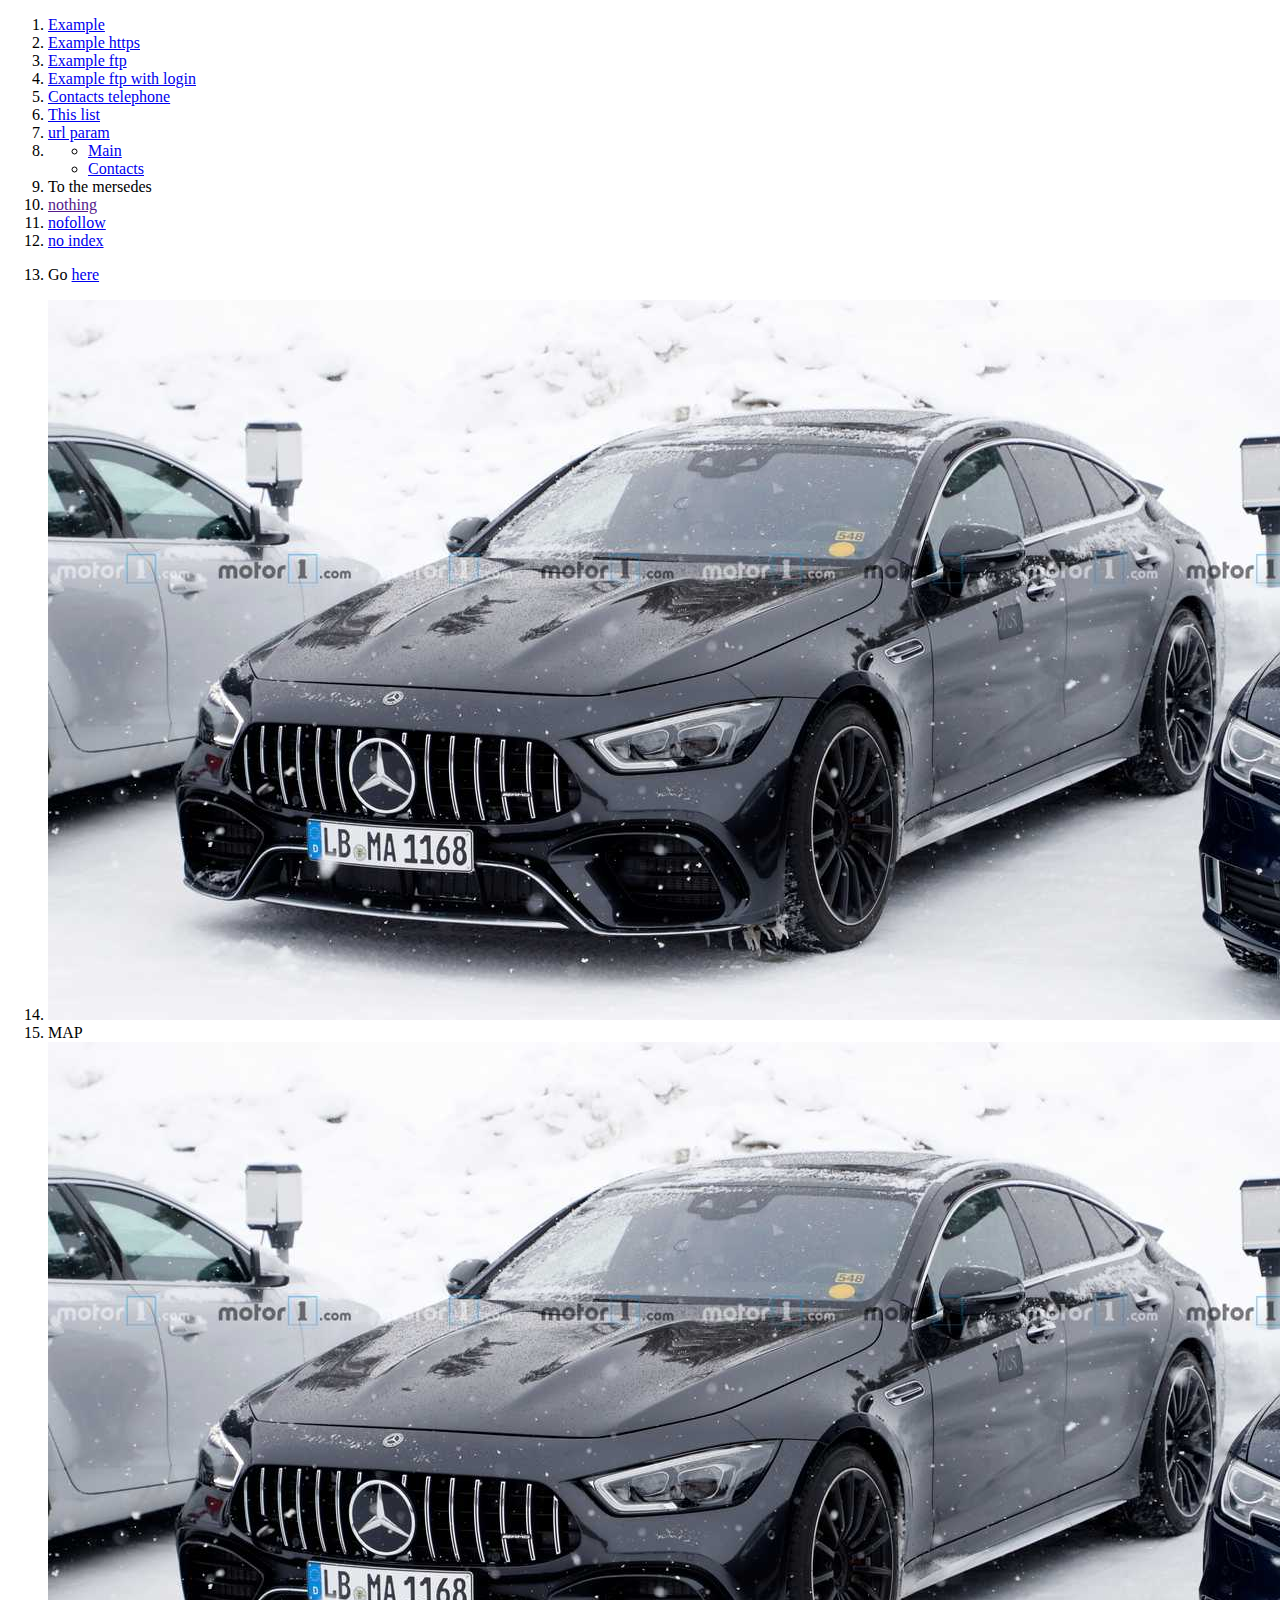
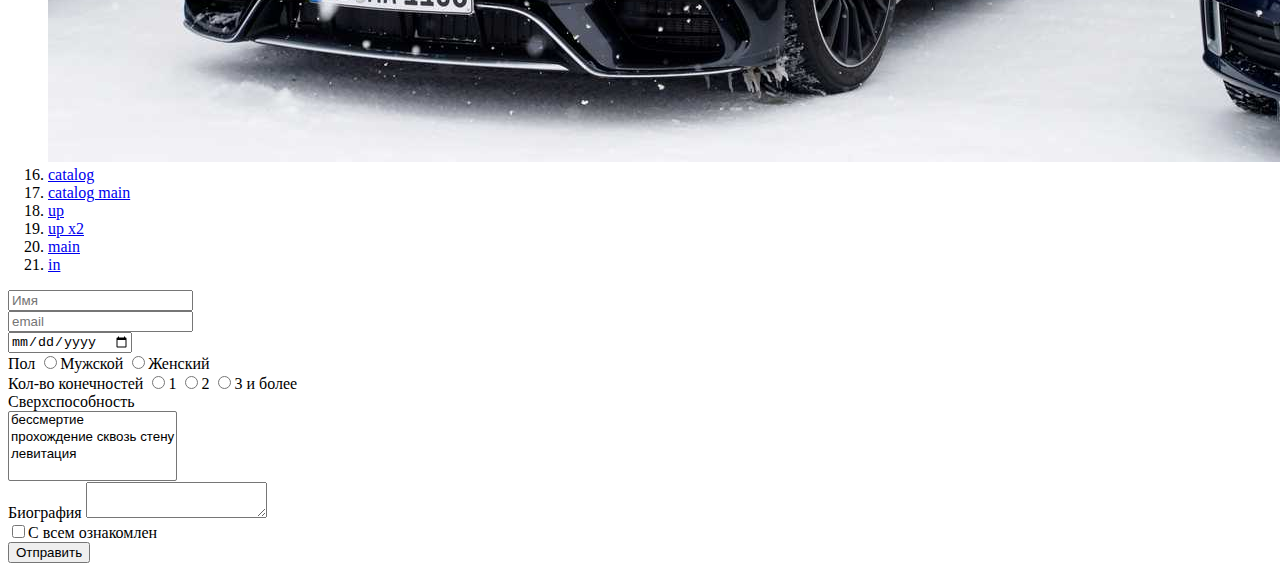
<file: Index.html>
<!DOCTYPE html>
<html lang="ru">
  <head>
    <title>Задание №1</title>
  </head>

  <body>
    <ol id="list">
      <li>
        <a href="//www.example.com" title="Example" target="_blank">Example</a>
      </li>
      <li>
        <a href="https://example.com" title="Example" target="_blank"
          >Example https</a
        >
      </li>
      <li>
        <a href="ftp://example.com/text" title="Example" target="_blank"
          >Example ftp</a
        >
      </li>
      <li>
        <a
          href="ftp://ilya:123456@example.com/text"
          title="Example"
          target="_blank"
          >Example ftp with login</a
        >
      </li>
      <li>
        <a
          href="https://example.com/contacts#tel"
          title="Example"
          target="_blank"
          >Contacts telephone</a
        >
      </li>
      <li><a href="#list" title="Example" target="_blank">This list</a></li>
      <li>
        <a
          href="https://example.com/main?key=krt8ret8k&id=3546"
          title="Example"
          target="_blank"
          >url param</a
        >
      </li>
      <li>
        <ul>
          <li><a href="https://example.com" title="Main">Main</a></li>
          <li><a href="https://example.com" title="Contacts">Contacts</a></li>
        </ul>
      </li>
      <li><a>To the mersedes</a></li>
      <li>
        <a href="" title="Example" target="_blank">nothing</a>
      </li>
      <li>
        <a
          href="https://example.com"
          title="Example"
          target="_blank"
          rel="nofollow"
          >nofollow</a
        >
      </li>
      <li>
        <a
          href="https://example.com"
          title="Example"
          target="_blank"
          rel="noindex"
          >no index</a
        >
      </li>
      <li>
        <p>Go <a href="//www.example.com" title="Example" target="_blank">here</a></p>
      </li>
      <li>
        <a href="https://example.com" title="Example" target="_blank"
          ><img src="photo.jpg" alt="Ed Sheeran"
        /></a>
      </li>
      <li>
        MAP
        <img src="photo.jpg" usemap="#image-map" alt="MERSEDES" />

        <map name="image-map">
          <area
            target="_blank"
            alt="Example"
            title="Example"
            href="https://example.com"
            coords="0,162,3,3,214,91"
            shape="poly"
          />
          <area
            target="_blank"
            alt="Example"
            title="Example"
            href="https://example.com"
            coords="129,239,87"
            shape="circle"
          />
        </map>
      </li>
      <li>
        <a href="./main.html" title="Example" target="_blank">catalog</a>
      </li>
      <li>
        <a href="./about/main.html" title="Example" target="_blank"
          >catalog main</a
        >
      </li>
      <li>
        <a href="../contacts" title="Example" target="_blank">up</a>
      </li>
      <li>
        <a href="../../contacts" title="Example" target="_blank">up x2</a>
      </li>
      <li>
        <a href="/" title="Example" target="_blank">main</a>
      </li>
      <li>
        <a href="/main.html" title="Example" target="_blank">in</a>
      </li>
    </ol>

    <form id="contract-form" action="/">
      <label> <input type="text" placeholder="Имя" /><br /></label>
      <label><input type="email" placeholder="email" /><br /></label>
      <label><input type="date" /><br /></label>
      <label>
        Пол
        <input type="radio" name="gender" value="male" />Мужской
      </label>
      <label>
        <input type="radio" name="gender" value="female" />Женский
      </label>
      <br />
      <label>
        Кол-во конечностей
        <input type="radio" name="arms" value="1" />1
      </label>
      <label> <input type="radio" name="arms" value="2" />2 </label>
      <label> <input type="radio" name="arms" value="more" />3 и более </label>
      <br />
      <label>
        Сверхспособность<br />
        <select name="arg[]" multiple="multiple">
          <option value="god">бессмертие</option>
          <option value="wall">прохождение сквозь стену</option>
          <option value="fly">левитация</option>
        </select> </label
      ><br />
      <label> Биография <textarea name="about"></textarea></label><br />
      <label><input type="checkbox" />С всем ознакомлен</label><br />
      <button type="submit">Отправить</button>
    </form>
  </body>
</html>
</file>
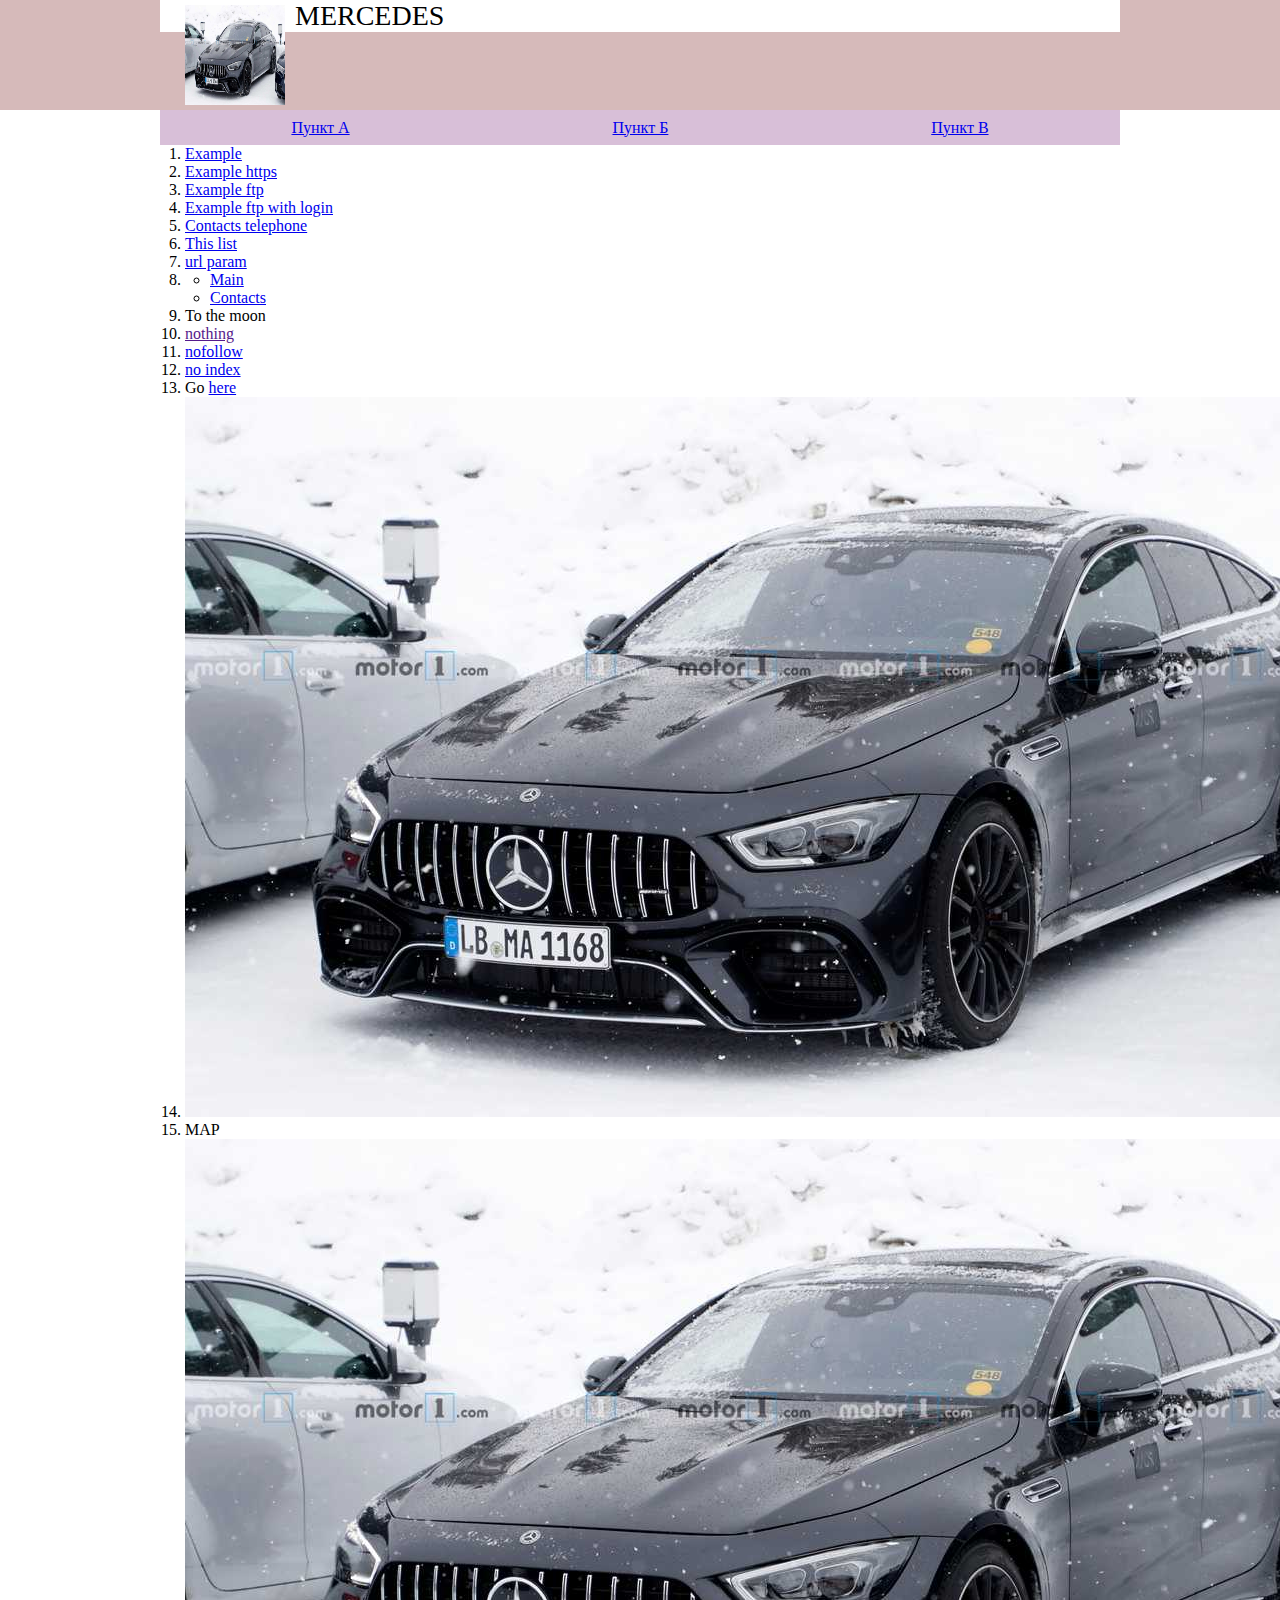
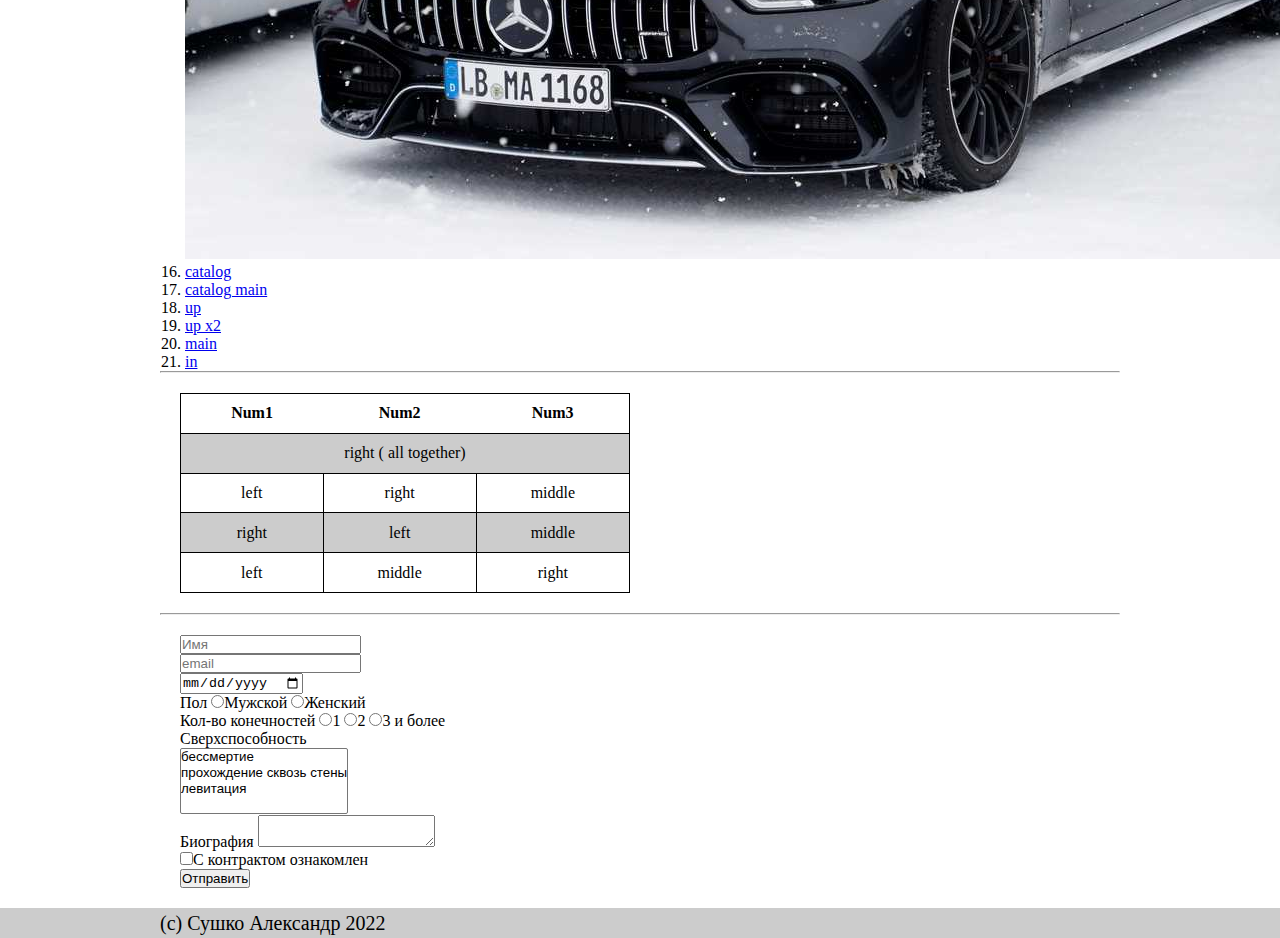
<file: Index2.html>
<!DOCTYPE html>
<html lang="ru">
  <head>
    <title>ЗАДАНИЕ №2</title>
    <link rel="stylesheet" href="Style2.css" />
  </head>

  <body>
    <header>
      <div class="container">
        <div class="head">
          <img src="photo.jpg" alt="Mercedes" />
          <p class="title">MERCEDES</p>
        </div>
      </div>
    </header>
    <nav>
      <div class="container">
        <div class="nav-menu">
          <ul class="navigation">
            <li><a href="#">Пункт А</a></li>
            <li><a href="#">Пункт Б</a></li>
            <li><a href="#">Пункт В</a></li>
          </ul>
        </div>
      </div>
    </nav>
    <div class="content">
      <div class="container">
        <ol id="list">
          <li>
            <a href="//www.example.com" title="Example" target="_blank"
              >Example</a
            >
          </li>
          <li>
            <a href="https://example.com" title="Example" target="_blank"
              >Example https</a
            >
          </li>
          <li>
            <a href="ftp://example.com/text" title="Example" target="_blank"
              >Example ftp</a
            >
          </li>
          <li>
            <a
              href="ftp://ilya:123456@example.com/text"
              title="Example"
              target="_blank"
              >Example ftp with login</a
            >
          </li>
          <li>
            <a
              href="https://example.com/contacts#tel"
              title="Example"
              target="_blank"
              >Contacts telephone</a
            >
          </li>
          <li><a href="#list" title="Example" target="_blank">This list</a></li>
          <li>
            <a
              href="https://example.com/main?key=krt8ret8k&id=3546"
              title="Example"
              target="_blank"
              >url param</a
            >
          </li>
          <li>
            <ul>
              <li><a href="https://example.com" title="Main">Main</a></li>
              <li>
                <a href="https://example.com" title="Contacts">Contacts</a>
              </li>
            </ul>
          </li>
          <li><a>To the moon</a></li>
          <li>
            <a href="" title="Example" target="_blank">nothing</a>
          </li>
          <li>
            <a
              href="https://example.com"
              title="Example"
              target="_blank"
              rel="nofollow"
              >nofollow</a
            >
          </li>
          <li>
            <a
              href="https://example.com"
              title="Example"
              target="_blank"
              rel="noindex"
              >no index</a
            >
          </li>
          <li>
            <p>
              Go <a href="example.com" title="Example" target="_blank">here</a>
            </p>
          </li>
          <li>
            <a href="https://example.com" title="Example" target="_blank"
              ><img src="photo.jpg" alt="Ed Sheeran"
            /></a>
          </li>
          <li>
            MAP
            <img src="photo.jpg" usemap="#image-map" alt="Ed Sheeran" />

            <map name="image-map">
              <area
                target="_blank"
                alt="Example"
                title="Example"
                href="https://example.com"
                coords="0,162,3,3,214,91"
                shape="poly"
              />
              <area
                target="_blank"
                alt="Example"
                title="Example"
                href="https://example.com"
                coords="129,239,87"
                shape="circle"
              />
            </map>
          </li>
          <li>
            <a href="./main.html" title="Example" target="_blank">catalog</a>
          </li>
          <li>
            <a href="./about/main.html" title="Example" target="_blank"
              >catalog main</a
            >
          </li>
          <li>
            <a href="../contacts" title="Example" target="_blank">up</a>
          </li>
          <li>
            <a href="../../contacts" title="Example" target="_blank">up x2</a>
          </li>
          <li>
            <a href="/" title="Example" target="_blank">main</a>
          </li>
          <li>
            <a href="/main.html" title="Example" target="_blank">in</a>
          </li>
        </ol>
        <hr />
        <table class="main-table">
          <tr>
            <th>Num1</th>
            <th>Num2</th>
            <th>Num3</th>
          </tr>
          <tr>
            <td colspan="3">right ( all together)</td>
          </tr>
          <tr>
            <td>left</td>
            <td>right</td>
            <td>middle</td>
          </tr>
          <tr>
            <td>right</td>
            <td>left</td>
            <td>middle</td>
          </tr>
          <tr>
            <td>left</td>
            <td>middle</td>
            <td>right</td>
          </tr>
        </table>
        <hr />
        <form id="contract-form" method="POST" action="/">
          <label> <input type="text" placeholder="Имя" /><br /></label>
          <label><input type="email" placeholder="email" /><br /></label>
          <label><input type="date" /><br /></label>
          <label>
            Пол
            <input type="radio" name="gender" value="male" />Мужской
          </label>
          <label>
            <input type="radio" name="gender" value="female" />Женский
          </label>
          <br />
          <label>
            Кол-во конечностей
            <input type="radio" name="arms" value="1" />1
          </label>
          <label> <input type="radio" name="arms" value="2" />2 </label>
          <label>
            <input type="radio" name="arms" value="more" />3 и более
          </label>
          <br />
          <label>
            Сверхспособность<br />
            <select name="arg[]" multiple="multiple">
              <option value="god">бессмертие</option>
              <option value="wall">прохождение сквозь стены</option>
              <option value="fly">левитация</option>
            </select> </label
          ><br />
          <label> Биография <textarea name="about"></textarea></label><br />
          <label><input type="checkbox" />С контрактом ознакомлен</label><br />
          <button type="submit">Отправить</button>
        </form>
      </div>
    </div>
    <footer>
      <div class="container">
        <div class="footer"><p>(c) Сушко Александр 2022</p></div>
      </div>
    </footer>
  </body>
</html>
</file>
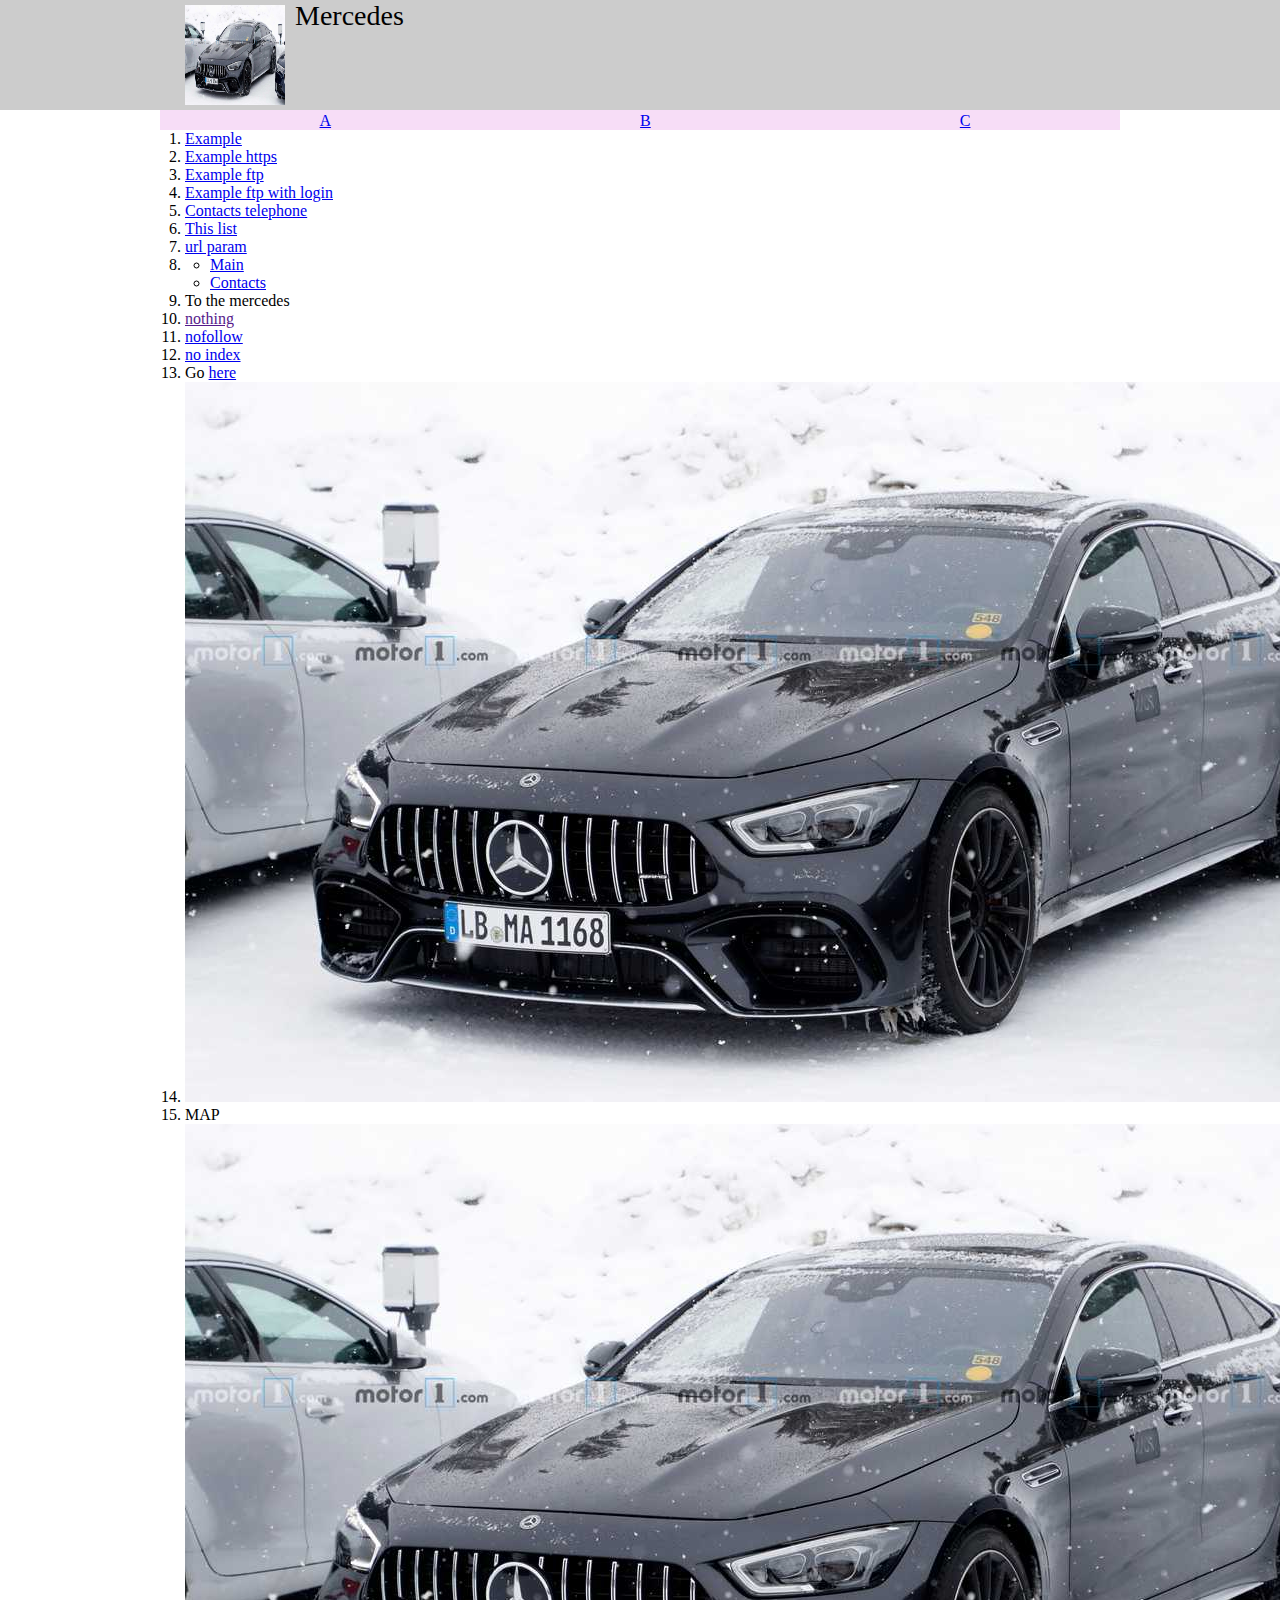
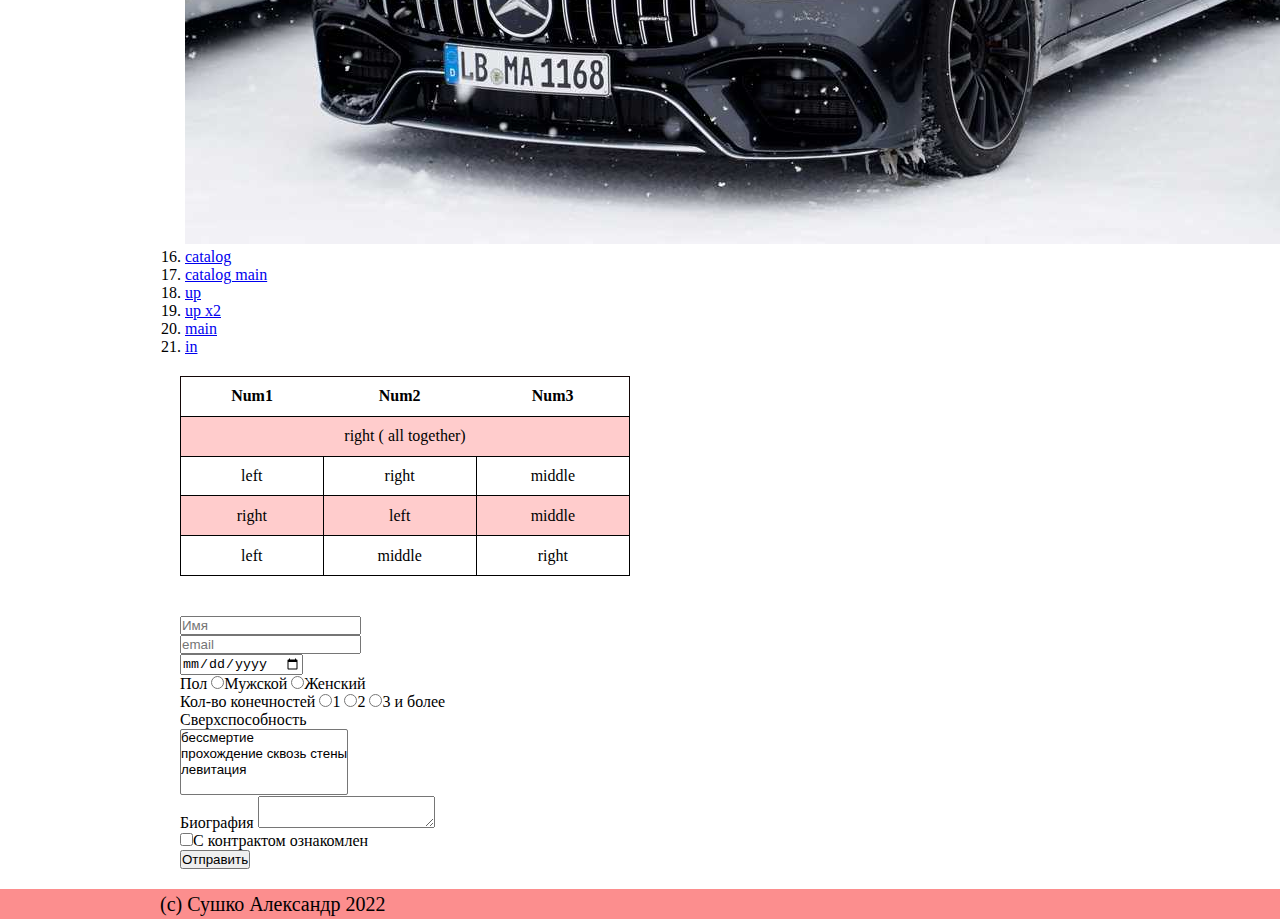
<file: Index3.html>
<!DOCTYPE html>
<html lang="ru">
  <head>
    <title>Задание №3</title>
    <meta name="viewport" content="width=device-width, initial-scale=1.0" />
    <link rel="stylesheet" href="Style3.css" />
  </head>

  <body>
    <header>
      <div class="container">
        <div class="head">
          <img src="photo.jpg" alt="Mercedes" />
          <p class="title">Mercedes</p>
        </div>
      </div>
    </header>
    <nav>
      <div class="container">
        <div class="nav-menu">
          <ul class="navigation">
            <li><a href="#">А</a></li>
            <li><a href="#">B</a></li>
            <li><a href="#">C</a></li>
          </ul>
        </div>
      </div>
    </nav>
    <div class="content">
        <ol id="list">
          <li>
            <a href="//www.example.com" title="Example" target="_blank"
              >Example</a
            >
          </li>
          <li>
            <a href="https://example.com" title="Example" target="_blank"
              >Example https</a
            >
          </li>
          <li>
            <a href="ftp://example.com/text" title="Example" target="_blank"
              >Example ftp</a
            >
          </li>
          <li>
            <a
              href="ftp://ilya:123456@example.com/text"
              title="Example"
              target="_blank"
              >Example ftp with login</a
            >
          </li>
          <li>
            <a
              href="https://example.com/contacts#tel"
              title="Example"
              target="_blank"
              >Contacts telephone</a
            >
          </li>
          <li><a href="#list" title="Example" target="_blank">This list</a></li>
          <li>
            <a
              href="https://example.com/main?key=krt8ret8k&id=3546"
              title="Example"
              target="_blank"
              >url param</a
            >
          </li>
          <li>
            <ul>
              <li><a href="https://example.com" title="Main">Main</a></li>
              <li>
                <a href="https://example.com" title="Contacts">Contacts</a>
              </li>
            </ul>
          </li>
          <li><a>To the mercedes</a></li>
          <li>
            <a href="" title="Example" target="_blank">nothing</a>
          </li>
          <li>
            <a
              href="https://example.com"
              title="Example"
              target="_blank"
              rel="nofollow"
              >nofollow</a
            >
          </li>
          <li>
            <a
              href="https://example.com"
              title="Example"
              target="_blank"
              rel="noindex"
              >no index</a
            >
          </li>
          <li>
            <p>
              Go <a href="example.com" title="Example" target="_blank">here</a>
            </p>
          </li>
          <li>
            <a href="https://example.com" title="Example" target="_blank"
              ><img src="photo.jpg" alt="mercedes"
            /></a>
          </li>
          <li>
            MAP
            <img src="photo.jpg" usemap="#image-map" alt="mercedes" />

            <map name="image-map">
              <area
                target="_blank"
                alt="Example"
                title="Example"
                href="https://example.com"
                coords="0,162,3,3,214,91"
                shape="poly"
              />
              <area
                target="_blank"
                alt="Example"
                title="Example"
                href="https://example.com"
                coords="129,239,87"
                shape="circle"
              />
            </map>
          </li>
          <li>
            <a href="./main.html" title="Example" target="_blank">catalog</a>
          </li>
          <li>
            <a href="./about/main.html" title="Example" target="_blank"
              >catalog main</a
            >
          </li>
          <li>
            <a href="../contacts" title="Example" target="_blank">up</a>
          </li>
          <li>
            <a href="../../contacts" title="Example" target="_blank">up x2</a>
          </li>
          <li>
            <a href="/" title="Example" target="_blank">main</a>
          </li>
          <li>
            <a href="/main.html" title="Example" target="_blank">in</a>
          </li>
        </ol>
        <table class="main-table">
          <tr>
            <th>Num1</th>
            <th>Num2</th>
            <th>Num3</th>
          </tr>
          <tr>
            <td colspan="3">right ( all together)</td>
          </tr>
          <tr>
            <td>left</td>
            <td>right</td>
            <td>middle</td>
          </tr>
          <tr>
            <td>right</td>
            <td>left</td>
            <td>middle</td>
          </tr>
          <tr>
            <td>left</td>
            <td>middle</td>
            <td>right</td>
          </tr>
        </table>
        <form id="contract-form" method="POST" action="/">
          <label> <input type="text" placeholder="Имя" /><br /></label>
          <label><input type="email" placeholder="email" /><br /></label>
          <label><input type="date" /><br /></label>
          <label>
            Пол
            <input type="radio" name="gender" value="male" />Мужской
          </label>
          <label>
            <input type="radio" name="gender" value="female" />Женский
          </label>
          <br />
          <label>
            Кол-во конечностей
            <input type="radio" name="arms" value="1" />1
          </label>
          <label> <input type="radio" name="arms" value="2" />2 </label>
          <label>
            <input type="radio" name="arms" value="more" />3 и более
          </label>
          <br />
          <label>
            Сверхспособность<br />
            <select name="arg[]" multiple="multiple">
              <option value="god">бессмертие</option>
              <option value="wall">прохождение сквозь стены</option>
              <option value="fly">левитация</option>
            </select> </label
          ><br />
          <label> Биография <textarea name="about"></textarea></label><br />
          <label><input type="checkbox" />С контрактом ознакомлен</label><br />
          <button type="submit">Отправить</button>
        </form>
    </div>
    <footer>
      <div class="container">
        <div class="footer"><p>(c) Сушко Александр 2022</p></div>
      </div>
    </footer>
  </body>
</html>
</file>
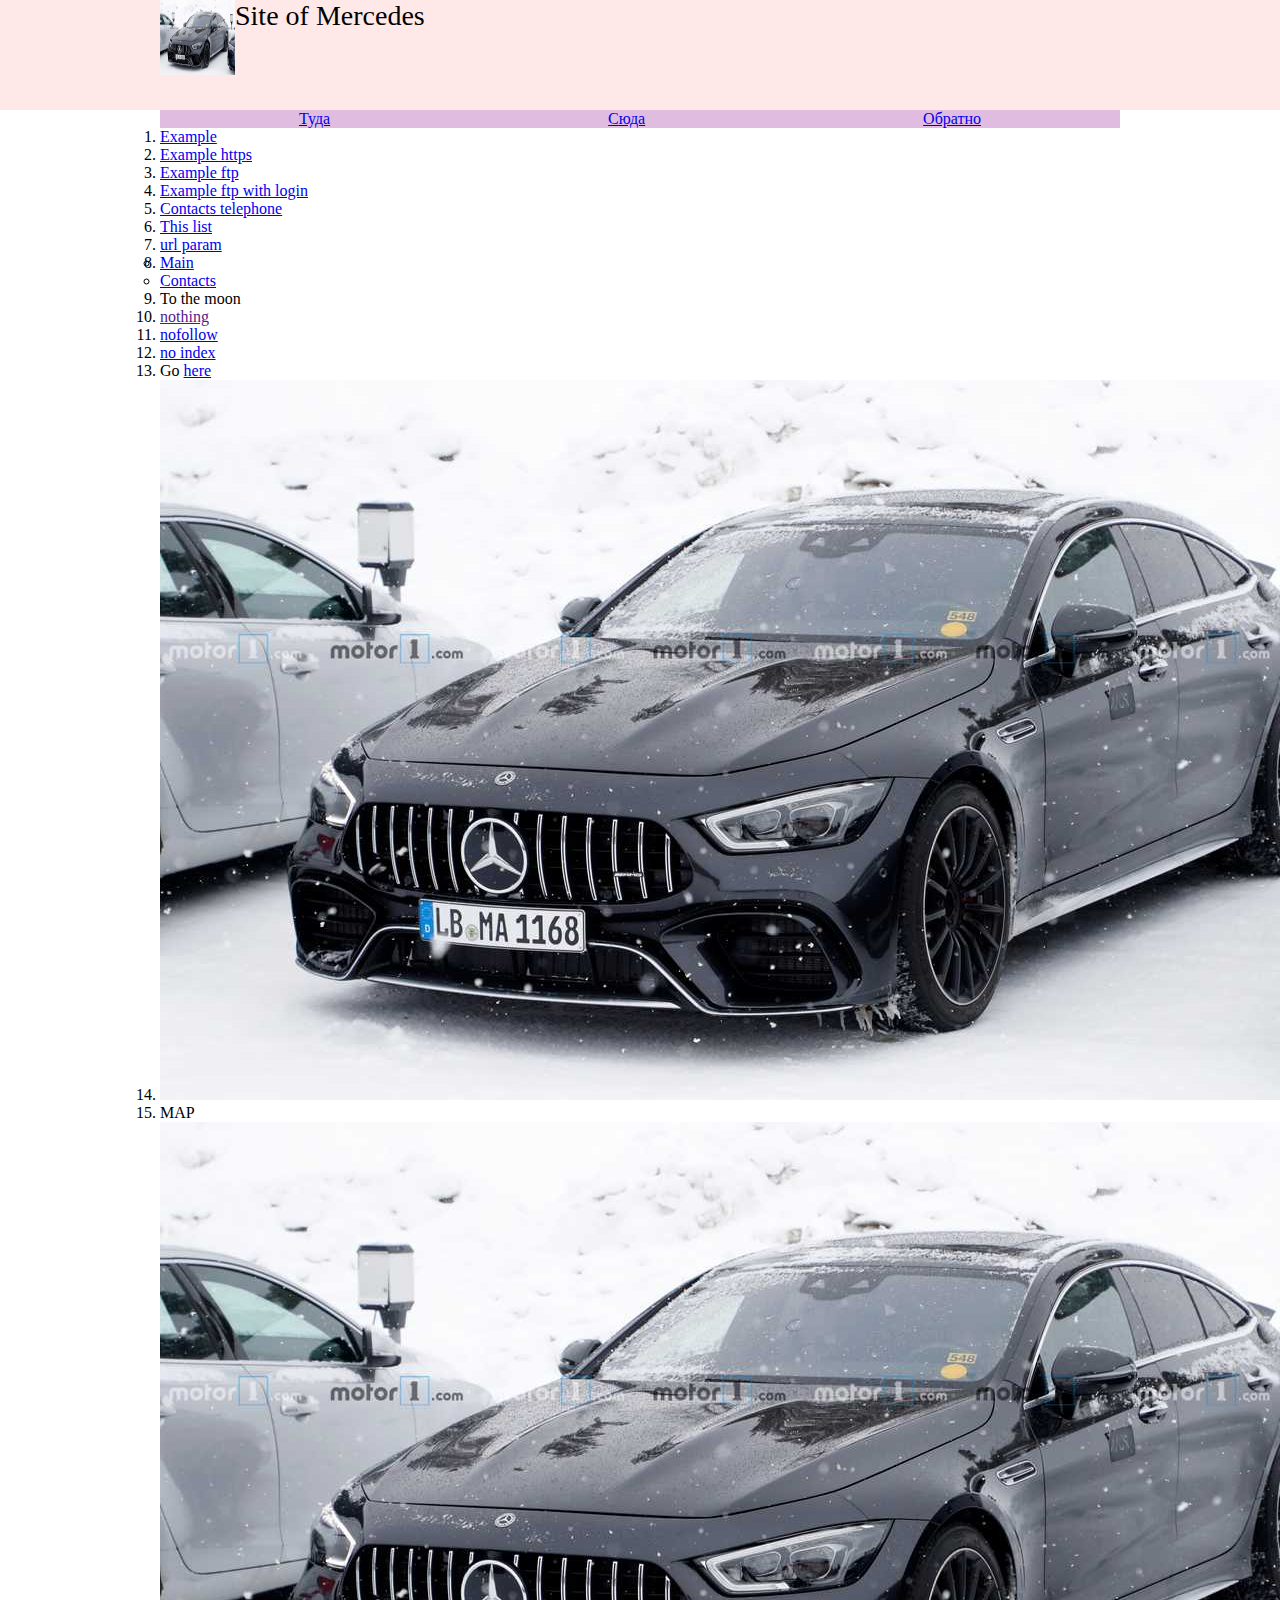
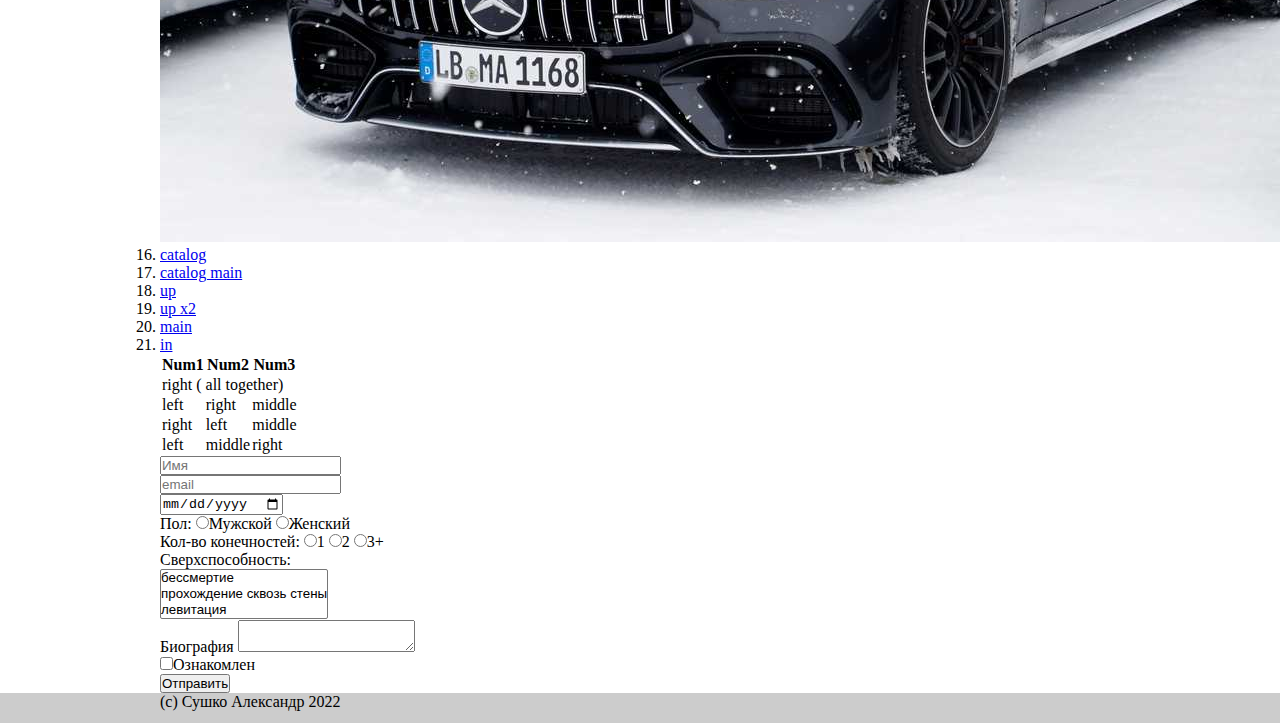
<file: Index4.html>
<!DOCTYPE html>
<html lang="ru">
  <head>
    <title>Задание №4</title>
    <meta name="viewport" content="width=device-width, initial-scale=1.0" />
    <link
      href="https://cdn.jsdelivr.net/npm/bootstrap@5.0.1/dist/css/bootstrap.min.css"
      rel="stylesheet"
      integrity="sha384-+0n0xVW2eSR5OomGNYDnhzAbDsOXxcvSN1TPprVMTNDbiYZCxYbOOl7+AMvyTG2x"
      crossorigin="anonymous"
    />
    <link rel="stylesheet" href="Style4.css" />
  </head>

  <body>
    <header>
      <div class="container">
        <div class="row d-flex mx-sm-m3 align-items-center">
          <div class="col-md-3 col-4">
            <img
              src="photo.jpg"
              alt="Mercedes"
              class="img-fluid rounded float-start"
            />
          </div>
          <div class="col-md-9 col-8">
            <p class="title float-start">Site of Mercedes</p>
          </div>
        </div>
      </div>
    </header>
    <nav class="navbar navbar-expand-lg d-flex mt-0 pt-0">
      <div class="container px-0">
        <ul class="navigation mb-0 ps-3 pb-2">
          <li class="nav-item mt-2"><a href="#">Туда</a></li>
          <li class="nav-item mt-2"><a href="#">Сюда</a></li>
          <li class="nav-item mt-2"><a href="#">Обратно</a></li>
        </ul>
      </div>
    </nav>
    <div class="content">
      <div class="container d-flex flex-column">
        <ol
          class="
            list-group list-group-numbered
            order-1 order-md1
            mt-sm-2 mt-lg-0
          "
        >
          <li class="list-group-item">
            <a href="//www.example.com" title="Example" target="_blank"
              >Example</a
            >
          </li>
          <li class="list-group-item">
            <a href="https://example.com" title="Example" target="_blank"
              >Example https</a
            >
          </li>
          <li class="list-group-item">
            <a href="ftp://example.com/text" title="Example" target="_blank"
              >Example ftp</a
            >
          </li>
          <li class="list-group-item">
            <a
              href="ftp://ilya:123456@example.com/text"
              title="Example"
              target="_blank"
              >Example ftp with login</a
            >
          </li>
          <li class="list-group-item">
            <a
              href="https://example.com/contacts#tel"
              title="Example"
              target="_blank"
              >Contacts telephone</a
            >
          </li>
          <li class="list-group-item">
            <a href="#list" title="Example" target="_blank">This list</a>
          </li>
          <li class="list-group-item">
            <a
              href="https://example.com/main?key=krt8ret8k&id=3546"
              title="Example"
              target="_blank"
              >url param</a
            >
          </li>
          <li class="list-group-item">
            <ul>
              <li><a href="https://example.com" title="Main">Main</a></li>
              <li>
                <a href="https://example.com" title="Contacts">Contacts</a>
              </li>
            </ul>
          </li>
          <li class="list-group-item"><a>To the moon</a></li>
          <li class="list-group-item">
            <a href="" title="Example" target="_blank">nothing</a>
          </li>
          <li class="list-group-item">
            <a
              href="https://example.com"
              title="Example"
              target="_blank"
              rel="nofollow"
              >nofollow</a
            >
          </li>
          <li class="list-group-item">
            <a
              href="https://example.com"
              title="Example"
              target="_blank"
              rel="noindex"
              >no index</a
            >
          </li>
          <li class="list-group-item">
            <p>
              Go <a href="example.com" title="Example" target="_blank">here</a>
            </p>
          </li>
          <li class="list-group-item">
            <a href="https://example.com" title="Example" target="_blank"
              ><img src="photo.jpg" alt="Mercedes" class="img-fluid"
            /></a>
          </li>
          <li class="list-group-item">
            MAP
            <img
              src="photo.jpg"
              usemap="#image-map"
              alt="Mercedes"
              class="img-fluid"
            />

            <map name="image-map">
              <area
                target="_blank"
                alt="Example"
                title="Example"
                href="https://example.com"
                coords="0,162,3,3,214,91"
                shape="poly"
              />
              <area
                target="_blank"
                alt="Example"
                title="Example"
                href="https://example.com"
                coords="129,239,87"
                shape="circle"
              />
            </map>
          </li>
          <li class="list-group-item">
            <a href="./main.html" title="Example" target="_blank">catalog</a>
          </li>
          <li class="list-group-item">
            <a href="./about/main.html" title="Example" target="_blank"
              >catalog main</a
            >
          </li>
          <li class="list-group-item">
            <a href="../contacts" title="Example" target="_blank">up</a>
          </li>
          <li class="list-group-item">
            <a href="../../contacts" title="Example" target="_blank">up x2</a>
          </li>
          <li class="list-group-item">
            <a href="/" title="Example" target="_blank">main</a>
          </li>
          <li class="list-group-item">
            <a href="/main.html" title="Example" target="_blank">in</a>
          </li>
        </ol>

        <table
          class="table table-bordered mt-3 table-responsive order-3 order-md-2"
        >
          <tr>
            <th>Num1</th>
            <th>Num2</th>
            <th>Num3</th>
          </tr>
          <tr>
            <td colspan="3">right ( all together)</td>
          </tr>
          <tr>
            <td>left</td>
            <td>right</td>
            <td>middle</td>
          </tr>
          <tr>
            <td>right</td>
            <td>left</td>
            <td>middle</td>
          </tr>
          <tr>
            <td>left</td>
            <td>middle</td>
            <td>right</td>
          </tr>
        </table>
        <form
          id="contract-form"
          class="mt-5 order-2 order-md-3"
          method="POST"
          action="/"
        >
          <div class="mb1">
            <label
              ><input type="text" placeholder="Имя" class="form-control" /><br
            /></label>
          </div>
          <div class="mb1">
            <label
              ><input
                type="email"
                placeholder="email"
                class="form-control" /><br
            /></label>
          </div>
          <div class="mb1">
            <label><input type="date" class="form-control" /><br /></label>
          </div>
          <div class="mb1">
            <label class="form-label"
              >Пол:
              <input
                class="form-check-input"
                type="radio"
                name="gender"
                value="male"
              />Мужской
            </label>
            <label>
              <input
                class="form-check-input"
                type="radio"
                name="gender"
                value="female"
              />Женский
            </label>
            <br />
          </div>
          <div class="mb1">
            <label>
              Кол-во конечностей:
              <input
                class="form-check-input"
                type="radio"
                name="arms"
                value="1"
              />1
            </label>

            <label>
              <input
                class="form-check-input"
                type="radio"
                name="arms"
                value="2"
              />2
            </label>
            <label>
              <input
                class="form-check-input"
                type="radio"
                name="arms"
                value="more"
              />3+
            </label>
            <br />
          </div>
          <div class="mb1">
            <label class="form-label">
              Сверхспособность:<br />
              <select
                name="arg[]"
                multiple="multiple"
                class="form-select"
                size="3"
              >
                <option value="god">бессмертие</option>
                <option value="wall">прохождение сквозь стены</option>
                <option value="fly">левитация</option>
              </select> </label
            ><br />
          </div>
          <div class="mb1">
            <label class="form-label">
              Биография
              <textarea name="about" class="form-control"></textarea></label
            ><br />
          </div>
          <div class="mb1">
            <label class="form-label"
              ><input class="form-check-input" type="checkbox" /><span
                class="form-label"
                >Ознакомлен</span
              ></label
            ><br />
          </div>
          <div class="mb1">
            <button class="btn btn-primary" type="submit">Отправить</button>
          </div>
        </form>
      </div>
    </div>
    <footer>
      <div class="container">
        <div class="row text-center">
          <div class="col-12">
            <p class="mb-0">(c) Сушко Александр 2022</p>
          </div>
        </div>
      </div>
    </footer>
    <script
      src="https://cdn.jsdelivr.net/npm/bootstrap@5.0.1/dist/js/bootstrap.bundle.min.js"
      integrity="sha384-gtEjrD/SeCtmISkJkNUaaKMoLD0//ElJ19smozuHV6z3Iehds+3Ulb9Bn9Plx0x4"
      crossorigin="anonymous"
    ></script>
  </body>
</html>
</file>
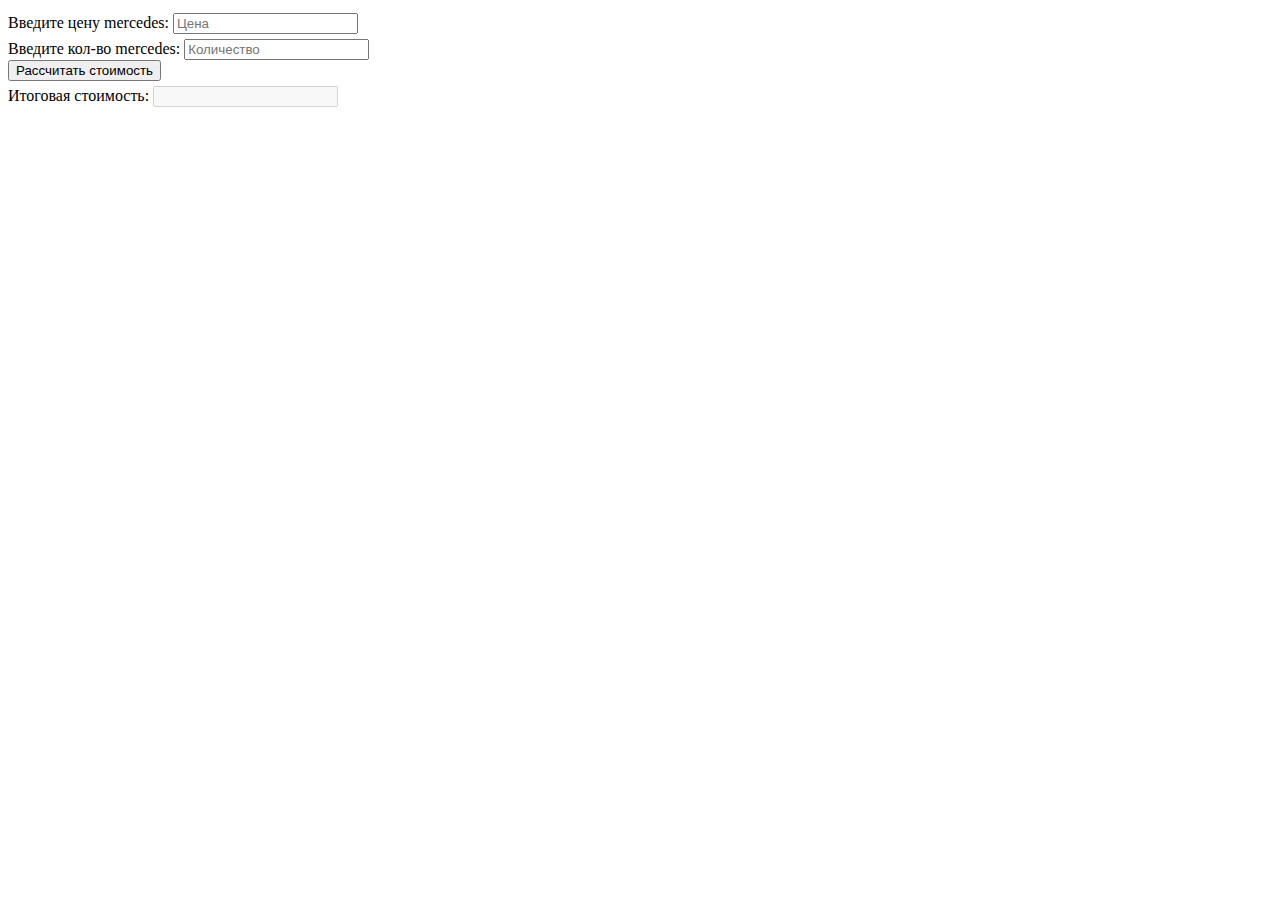
<file: Index5.html>
<!DOCTYPE html>
<html lang="en">
  <head>
    <meta charset="UTF-8" />
    <meta http-equiv="X-UA-Compatible" content="IE=edge" />
    <meta name="viewport" content="width=device-width, initial-scale=1.0" />
    <title>Задание №5</title>
    <style>
      input {
        margin-top: 5px;
      }
    </style>
  </head>
  <body>
    <div class="app">
      <form>
        Введите цену mercedes:
        <input type="text" id="price" placeholder="Цена" /> <br />
        Введите кол-во mercedes:
        <input type="text" id="num" placeholder="Количество" /><br />
        <button id="btn-count">Рассчитать стоимость</button>
      </form>
      Итоговая стоимость: <input type="text" id="total" disabled />
    </div>
    <script src="Script5.js"></script>
  </body>
</html>
</file>
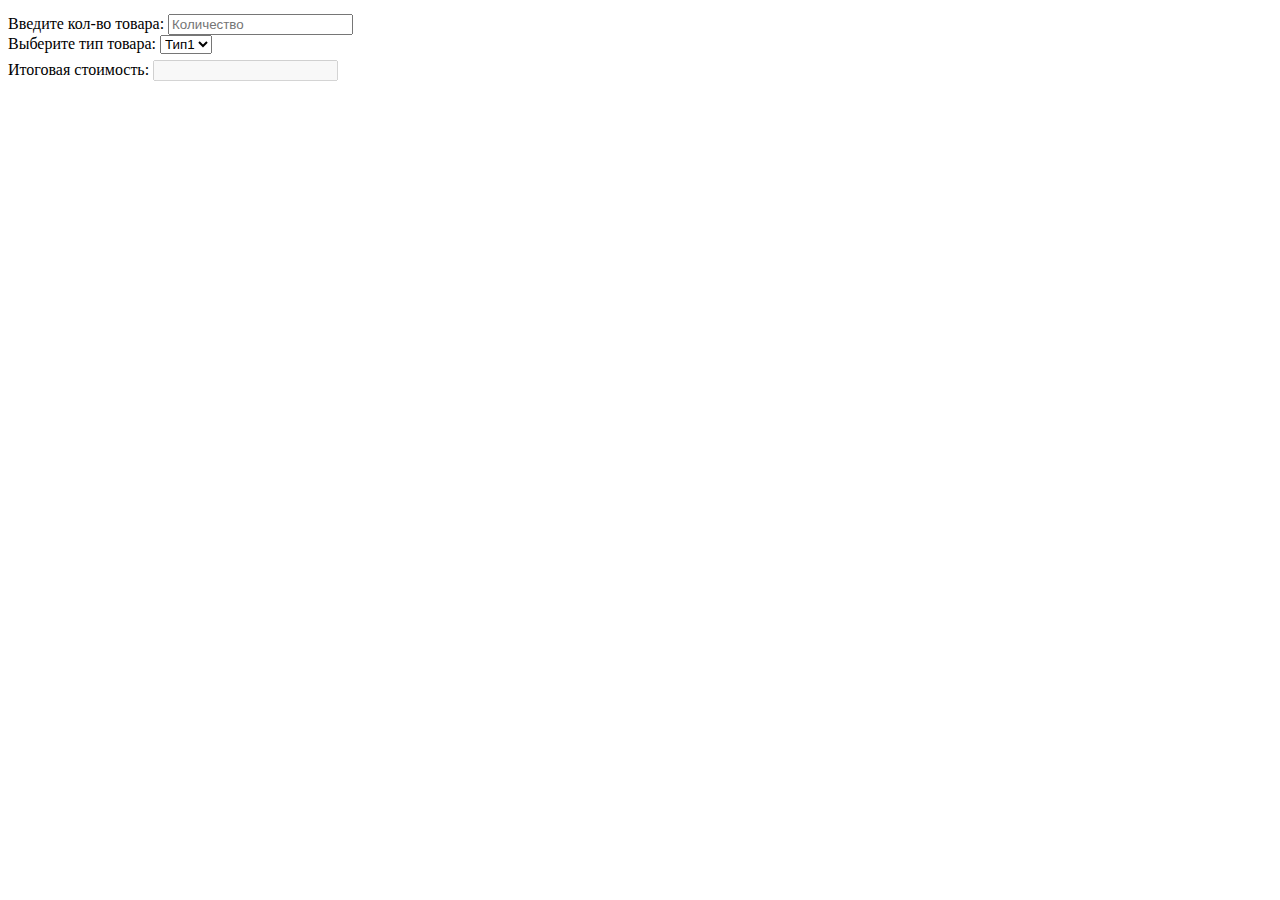
<file: Index6.html>
<!DOCTYPE html>
<html lang="en">
  <head>
    <meta charset="UTF-8" />
    <meta http-equiv="X-UA-Compatible" content="IE=edge" />
    <meta name="viewport" content="width=device-width, initial-scale=1.0" />
    <title>Задание №6</title>
    <style>
      input {
        margin-top: 6px;
      }
    </style>
  </head>
  <body>
    <div class="app">
      <form>
        Введите кол-во товара:
        <input type="text" id="num" placeholder="Количество" /><br />
        Выберите тип товара:
        <select id="type">
          <option value="1" selected>Тип1</option>
          <option value="2">Тип2</option>
          <option value="3">Тип3</option></select
        ><br />
        <div id="radios">
          <input type="radio" name="option" value="10" />Опция 1
          <input type="radio" name="option" value="15" />Опция 2 <br />
        </div>
        <div id="checkbox">
          <input type="checkbox" id="checkbox-check" value="100" /> С доп.
          пакетом данных
        </div>
      </form>
      Итоговая стоимость: <input type="text" id="total" disabled />
    </div>
    <script src="Script6.js"></script>
  </body>
</html>
</file>
<file: Style2.css>
* {
    margin: 0;
    padding: 0;
  }
  .container {
    max-width: 960px;
    margin: 0 auto;
  }
  header {
    width: 100%;
    background-color: rgb(214, 186, 186);
    height: 110px;
  }
  .head img {
    width: 100px;
    height: 100px;
    float: left;
    margin-left: 25px;
    margin-top: 5px;
    margin-right: 10px;
  }
  .title {
    display: block;
    width: 100%;
    font-size: 28px;
    font-family: Georgia, "Times New Roman", Times, serif;
    background-color: white;
  }
  .navigation {
    list-style: none;
    display: flex;
    flex-direction: row;
    flex-wrap: wrap;
    justify-content: space-around;
    background-color: thistle;
    height: 35px;
    align-content: center;
  }
  .main-table {
    margin: 20px;
    height: 200px;
    width: 450px;
    border: 1px solid black;
    border-collapse: collapse;
  }
  .main-table td {
    border: 1px solid black;
    text-align: center;
  }
  .main-table tr:nth-child(2n) {
    background-color: #ccc;
  }
  .content li {
    margin-left: 25px;
    height: auto;
  }
  form {
    margin: 20px;
  }
  footer {
    width: 100%;
    background-color: #ccc;
    height: 30px;
  }
  .footer p {
    display: block;
    font-family: Georgia, "Times New Roman", Times, serif;
    font-size: 20px;
    padding-top: 4px;
  }
</file>
<file: Style3.css>
* {
    margin: 0;
    padding: 0;
  }
  .container {
    max-width: 100%;
  }
  .container-flex {
    display: flex;
    flex-direction: column;
  }
  header {
    width: 100%;
    background-color: #ccc;
    height: 110px;
  }
  .head {
    display: flex;
    flex-direction: row;
  }
  .head img {
    width: 100px;
    height: 100px;
    float: left;
    margin-left: 25px;
    margin-top: 5px;
    margin-right: 10px;
  }
  .title {
    display: block;
    width: 100%;
    font-size: 28px;
    font-family: Georgia, "Times New Roman", Times, serif;
  }
  #list {
    order: 1;
  }
  .nav-menu {
    width: 100%;
  }
  .navigation {
    list-style: none;
    display: flex;
    flex-direction: column;
    flex-wrap: wrap;
    justify-content: space-around;
    background-color: rgb(247, 221, 247);
    height: auto;
    align-content: flex-start;
  }
  .navigation li {
    padding-top: 2px;
    padding-left: 10px;
  }
  .main-table {
    order: 3;
    margin: 20px;
    /* height: 200px; */
    /* width: 450px; */
    border: 1px solid rgb(19, 7, 7);
    border-collapse: collapse;
  }
  .main-table td {
    border: 1px solid black;
    text-align: center;
  }
  .main-table tr:nth-child(2n) {
    background-color: rgb(255, 204, 204);
  }
  .content {
    width: 100%;
    display: flex;
    flex-direction: column;
  }
  .content .content img {
    width: 50px;
    height: 50px;
  }
  .content li {
    margin-left: 25px;
    height: auto;
  }
  form {
    order: 2;
    margin: 20px;
  }
  footer {
    width: 100%;
    background-color: rgb(252, 142, 142);
    height: 30px;
  }
  .footer p {
    display: block;
    font-family: Georgia, "Times New Roman", Times, serif;
    font-size: 20px;
    padding-top: 4px;
  }
  @media (min-width: 768px) {
    .container {
      max-width: 960px;
      margin: 0 auto;
      display: block;
    }
    .navigation {
      flex-direction: row;
    }
    .content {
      max-width: 960px;
      margin: 0 auto;
    }
    .container-flex {
      flex-direction: column;
      max-width: 960px;
    }
    #list {
      order: initial;
    }
    form {
      order: initial;
    }
    .main-table {
      height: 200px;
      width: 450px;
      order: initial;
    }
  }
</file>
<file: Style4.css>
* {
    margin: 0;
    padding: 0;
  }
  .container {
    max-width: 100%;
  }
  .container-flex {
    display: flex;
    flex-direction: column;
  }
  header {
    width: 100%;
    background-color: rgb(255, 232, 232);
    height: 110px;
  }
  .head {
    display: flex;
    flex-direction: row;
  }
  header img {
    width: 75px;
    height: 75px;
    float: left;
  }
  .title {
    display: block;
    font-size: 28px;
    font-family: Georgia, "Times New Roman", Times, serif;
  }
  .nav-menu {
    width: 100%;
  }
  .navigation {
    background-color: rgb(224, 188, 224);
    list-style: none;
    display: flex;
    flex-direction: column;
    flex-wrap: wrap;
    justify-content: space-around;
    height: auto;
    align-content: flex-start;
    width: 100%;
  }
  .main-table {
    border: 1px solid black;
    border-collapse: collapse;
  }
  .main-table td {
    border: 1px solid black;
    text-align: center;
  }
  .main-table tr:nth-child(2n) {
    background-color: #ccc;
  }
  .content {
    width: 100%;
    display: flex;
    flex-direction: column;
  }
  .content .content img {
    width: 50px;
    height: 50px;
  }
  footer {
    width: 100%;
    background-color: #ccc;
    height: 30px;
  }
  .footer p {
    display: block;
    font-family: Georgia, "Times New Roman", Times, serif;
    font-size: 20px;
  }
  @media (min-width: 768px) {
    .container {
      max-width: 960px;
      margin: 0 auto;
      display: block;
    }
    .navigation {
      flex-direction: row;
      width: 100%;
    }
    .content {
      max-width: 960px;
      margin: 0 auto;
    }
    .container-flex {
      flex-direction: column;
      max-width: 960px;
    }
  
    .main-table {
      height: 200px;
      width: 450px;
    }
  }
</file>
